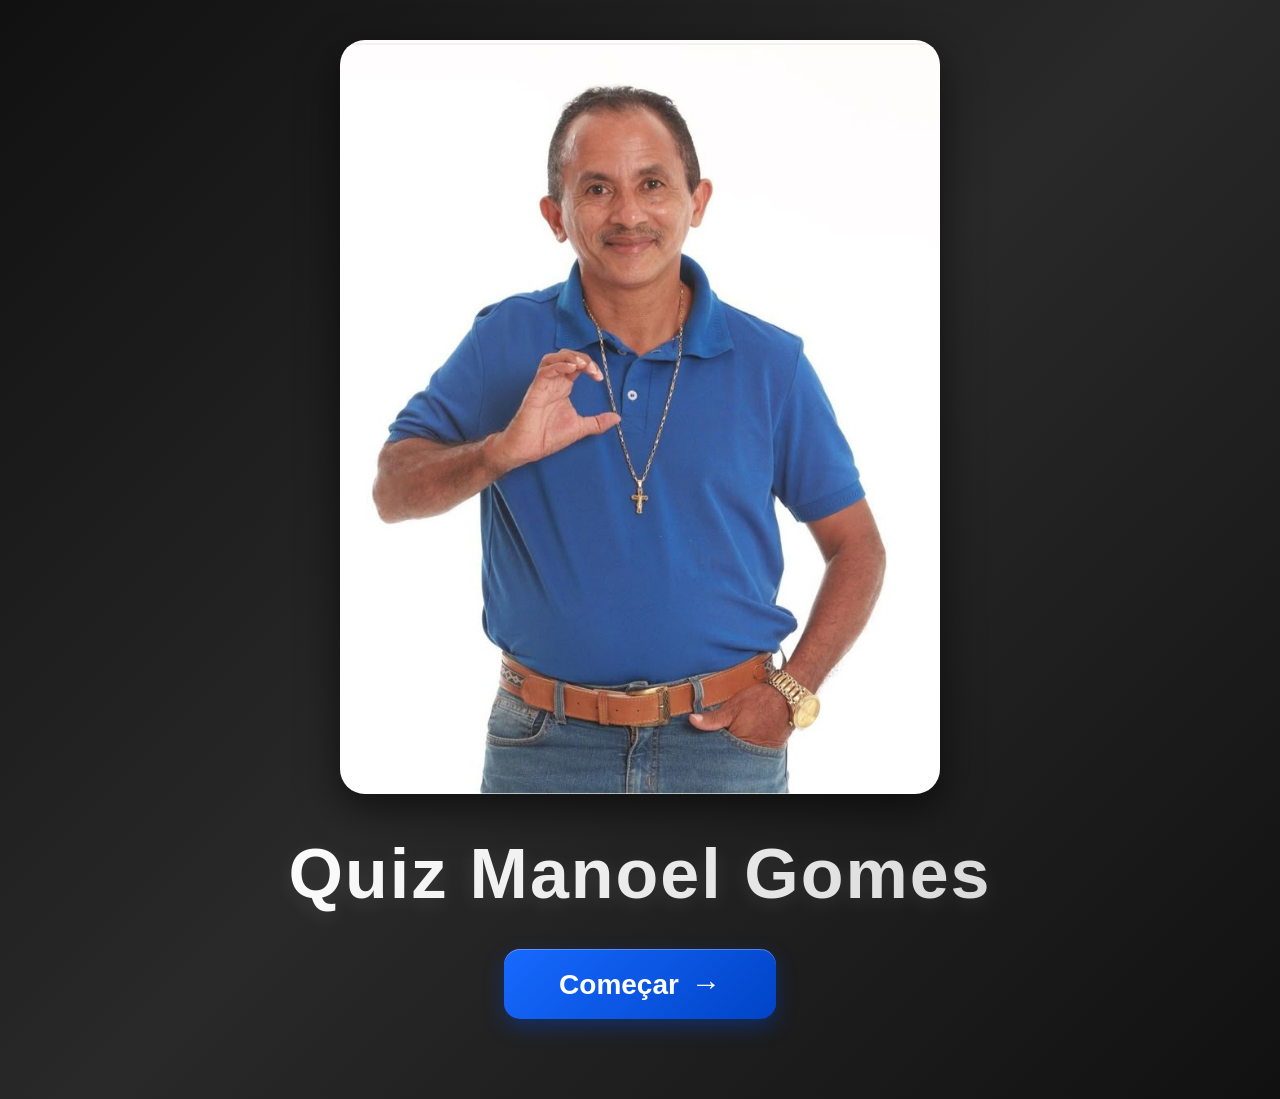
<file: Projeto-final-Turma9628-main/index.html>
<!DOCTYPE html>
<html lang="en">
<head>
    <meta charset="UTF-8">
    <meta name="viewport" content="width=device-width, initial-scale=1.0">
    <title>Document</title>
    <link href="style.css" rel="stylesheet">
</head>
<body>
    <header>
        <img id="imagemtitulo" class="imagemtitulo" src="Manoel header.jpg">
        <h1 id="titulo" class="titulo">Quiz Manoel Gomes</h1>
    </header>

    <div class="divbotao">
        <button class="button" id="comecar">Começar</button>
    </div>
    <script src="script.js"></script>
</body>
</html>
</file>
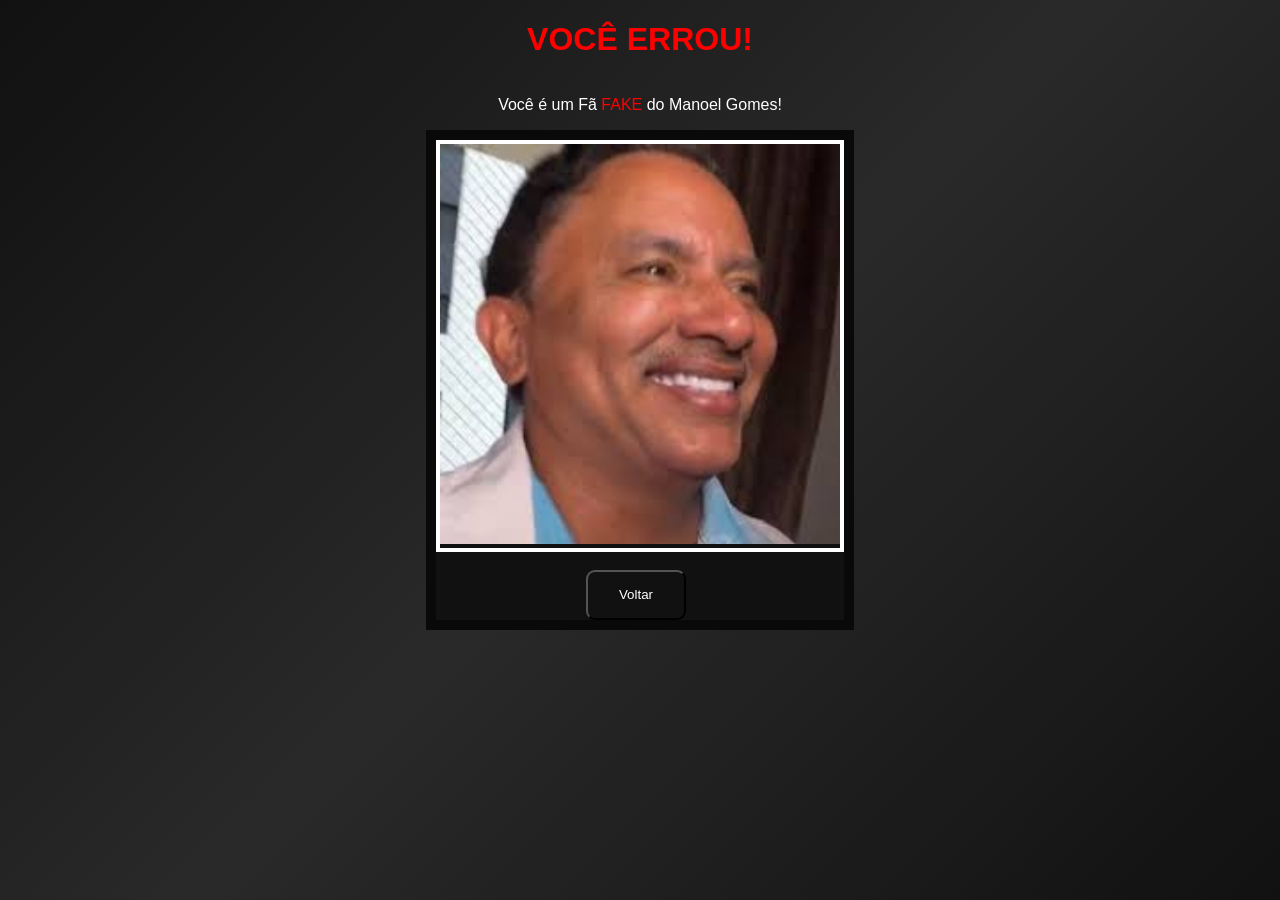
<file: Projeto-final-Turma9628-main/errou.html>
<!DOCTYPE html>
<html lang="en">
<head>
    <meta charset="UTF-8">
    <meta name="viewport" content="width=device-width, initial-scale=1.0">
    <title>Document</title>
    <link rel="stylesheet" href="style.css">
</head>
<body>
    <div class="centro">
        <h1 class="vermelho">VOCÊ ERROU!</h1>
        <p>Você é um Fã 
            <span class="vermelho">
                FAKE
            </span>
             do Manoel Gomes!</p>
        <div class="background">
            <div class="caixa_img">
                <img src="errou.png" height="400" width="400">
            </div>    
            <br>
                <button class="botao_e" id="voltar">Voltar</button>
            </div>
            </div>
        </div>
    <script src="script.js"></script>
</body>
</html>
</file>
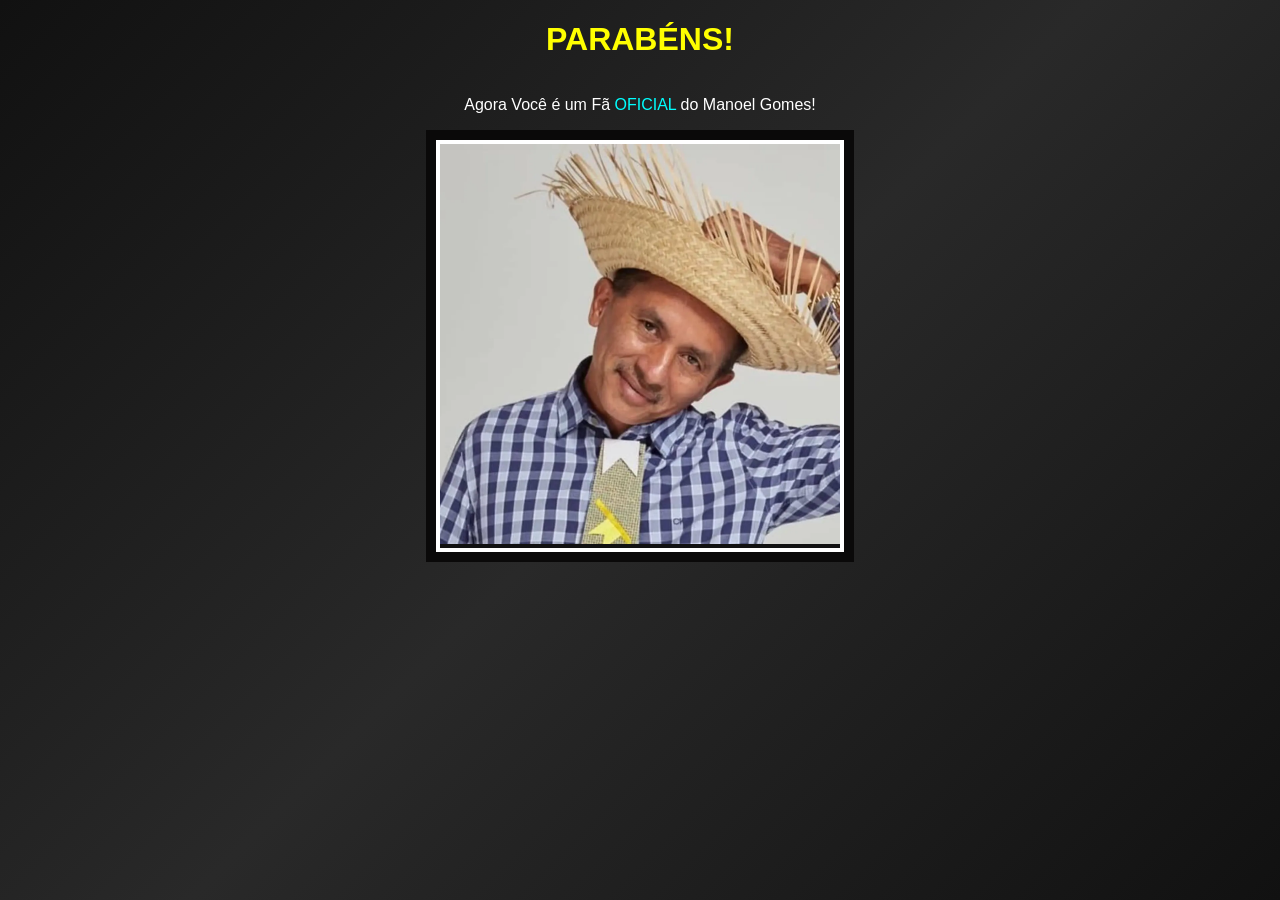
<file: Projeto-final-Turma9628-main/parabens.html>
<!DOCTYPE html>
<html lang="en">
<head>
    <meta charset="UTF-8">
    <meta name="viewport" content="width=device-width, initial-scale=1.0">
    <title>Document</title>
    <link rel="stylesheet" href="style.css">
</head>
<body>
    <div class="centro">
        <h1 class="amarelo">PARABÉNS!</h1>
        <p>Agora Você é um Fã 
            <span class="ciano">
                OFICIAL
            </span>
             do Manoel Gomes!</p>
        <div class="background">
        <div class="caixa_img">
            <img src="pabens.png" height="400" width="400">
    <script src="script.js"></script>
</body>
</html>
</file>
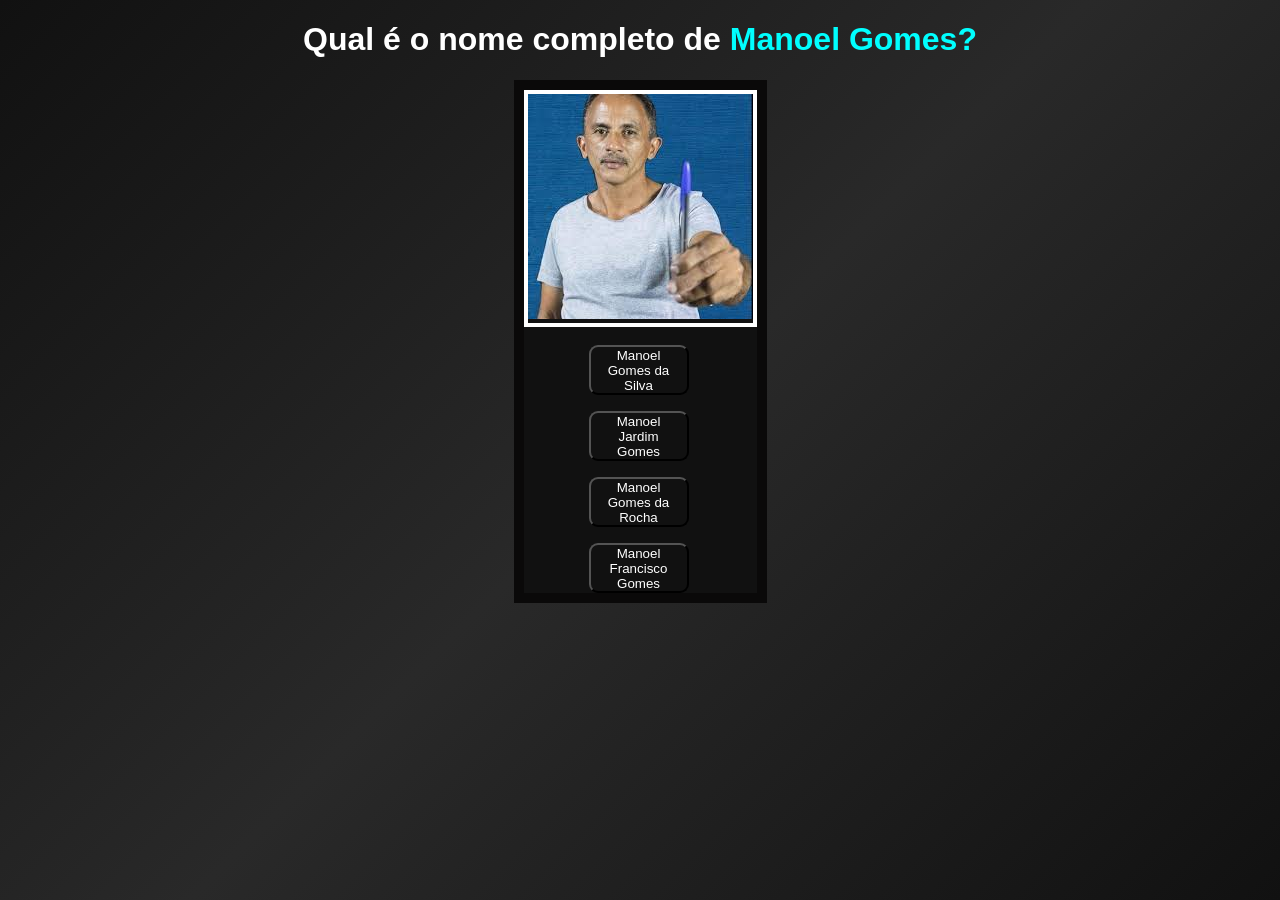
<file: Projeto-final-Turma9628-main/quiz1.html>
<!DOCTYPE html>
<html lang="en">
<head>
    <meta charset="UTF-8">
    <meta name="viewport" content="width=device-width, initial-scale=1.0">
    <title>Document</title>
    <link rel="stylesheet" href="style.css">
</head>
<body>
    <div class="centro">
        <h1>
            Qual é o nome completo de
            <span class="ciano">
                Manoel Gomes?
            </span>
        </h1>
        <div class="background">
        <div class="caixa_img">
            <img src="p1.png">
        </div>
            <br>
                <button class="botao errou">Manoel Gomes da Silva</button>
            <p></p>
                <button class="botao" id="acertou_1">Manoel Jardim Gomes</button>
            <p></p>
                <button class="botao errou">Manoel Gomes da Rocha</button>
            <br>
            <p></p>
            <button class="botao errou">Manoel Francisco Gomes</button>
            </div>
    </div>
    <script src="script.js"></script>
</body>
</html>
</file>
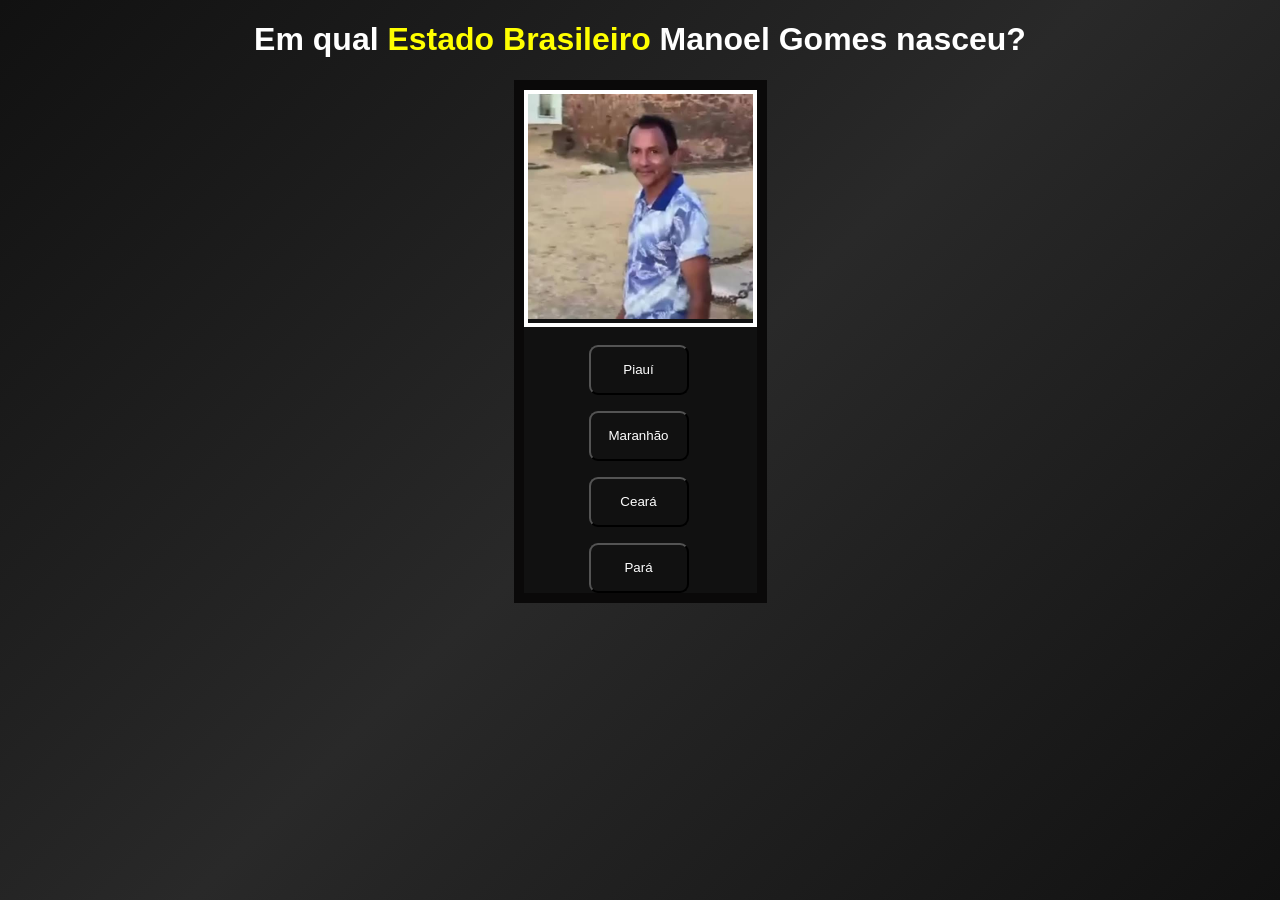
<file: Projeto-final-Turma9628-main/quiz2.html>
<!DOCTYPE html>
<html lang="en">
<head>
    <meta charset="UTF-8">
    <meta name="viewport" content="width=device-width, initial-scale=1.0">
    <title>Document</title>
    <link rel="stylesheet" href="style.css">
</head>
<body>
    <div class="centro">
        <h1>
            Em qual
            <span class="amarelo">
                Estado Brasileiro
            </span> 
            Manoel Gomes nasceu?
        </h1>
        <div class="background">
        <div class="caixa_img">
            <img src="p2.png" width="225">
        </div>
            <br>
                <button class="botao errou">Piauí</button>
            <p></p>
                <button class="botao" id="acertou_2">Maranhão</button>
            <p></p>
                <button class="botao errou">Ceará</button>
            <br>
            <p></p>
            <button class="botao errou">Pará</button>
            </div>
    </div>
    <script src="script.js"></script>
</body>
</html>
</file>
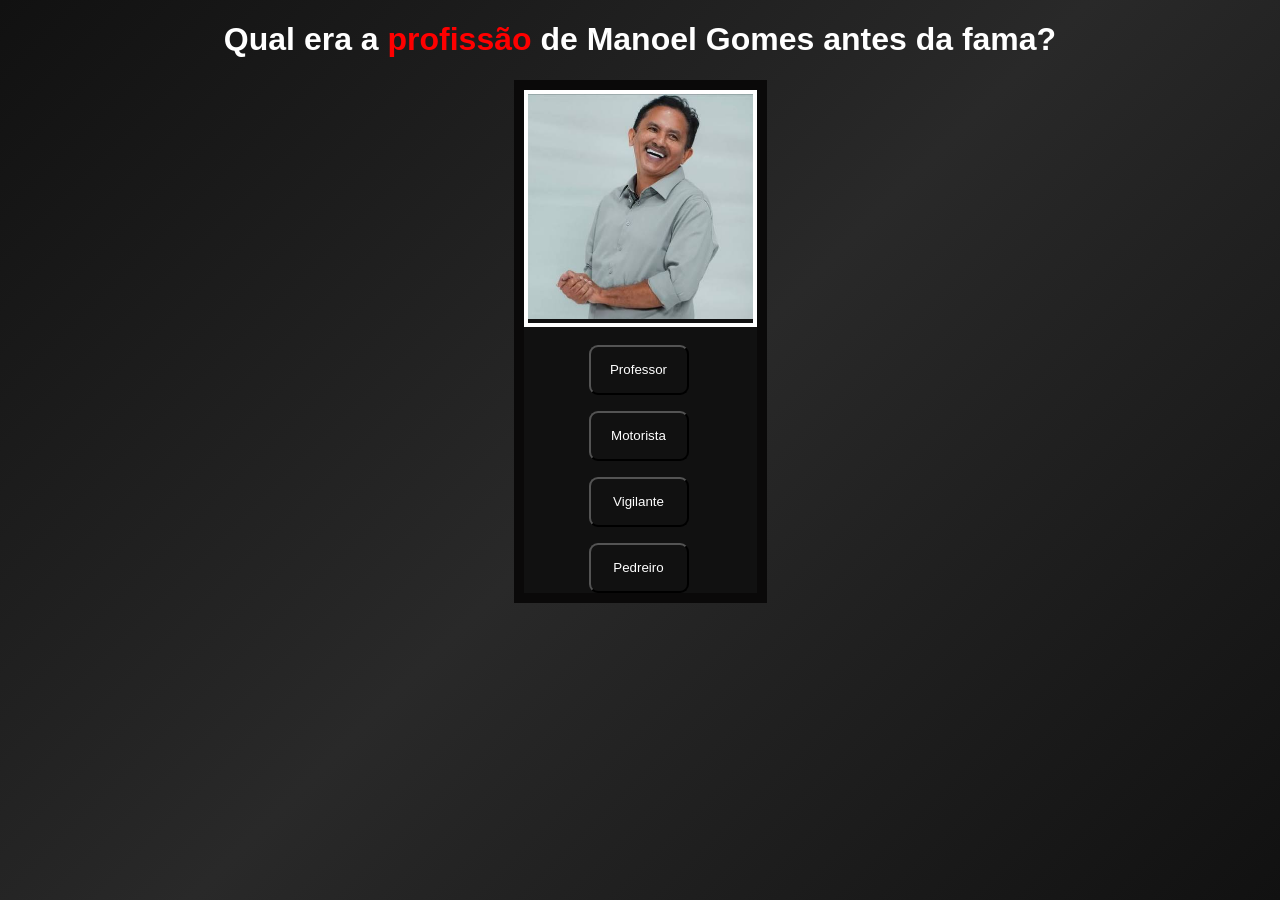
<file: Projeto-final-Turma9628-main/quiz3.html>
<!DOCTYPE html>
<html lang="en">
<head>
    <meta charset="UTF-8">
    <meta name="viewport" content="width=device-width, initial-scale=1.0">
    <title>Document</title>
    <link rel="stylesheet" href="style.css">
</head>
<body>
    <div class="centro">
        <h1>
            Qual era a
            <span class="vermelho">
                profissão
            </span> 
            de Manoel Gomes antes da fama?
        </h1>
        <div class="background">
        <div class="caixa_img">
            <img src="p3.png" width="225">
        </div>
            <br>
                <button class="botao errou">Professor</button>
            <p></p>
                <button class="botao errou">Motorista</button>
            <p></p>
                <button class="botao" id="acertou_3">Vigilante</button>
            <br>
            <p></p>
            <button class="botao errou">Pedreiro</button>
            </div>
    </div>
    <script src="script.js"></script>
</body>
</html>
</file>
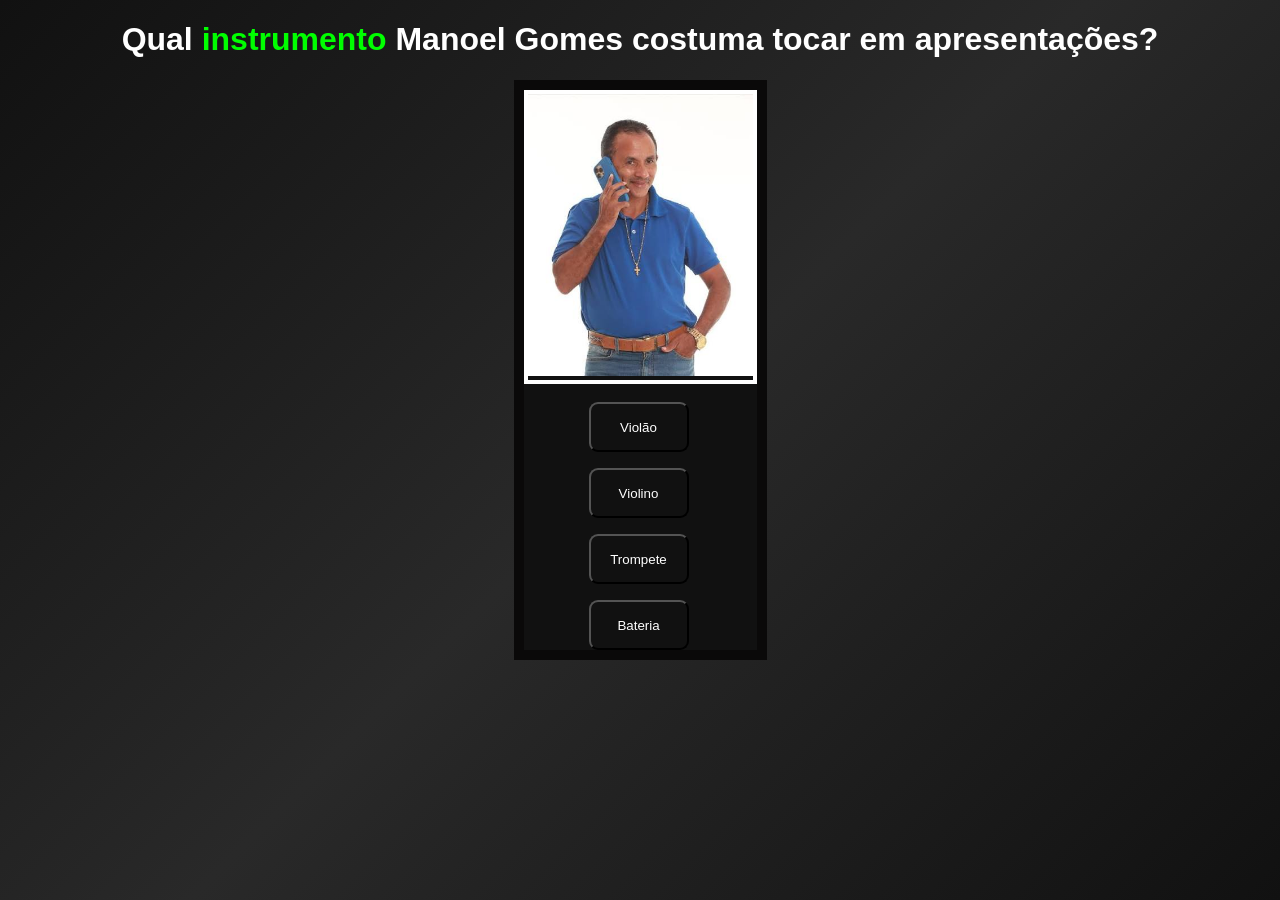
<file: Projeto-final-Turma9628-main/quiz4.html>
<!DOCTYPE html>
<html lang="en">
<head>
    <meta charset="UTF-8">
    <meta name="viewport" content="width=device-width, initial-scale=1.0">
    <title>Document</title>
    <link rel="stylesheet" href="style.css">
</head>
<body>
    <div class="centro">
        <h1>
            Qual
            <span class="verde">
                instrumento
            </span> 
            Manoel Gomes costuma tocar em apresentações?
        </h1>
        <div class="background">
        <div class="caixa_img">
            <img src="p4.png" width="225">
        </div>
            <br>
                <button class="botao" id="acertou_4">Violão</button>
            <p></p>
                <button class="botao errou">Violino</button>
            <p></p>
                <button class="botao errou">Trompete</button>
            <br>
            <p></p>
            <button class="botao errou">Bateria</button>
            </div>
    </div>
    <script src="script.js"></script>
</body>
</html>
</file>
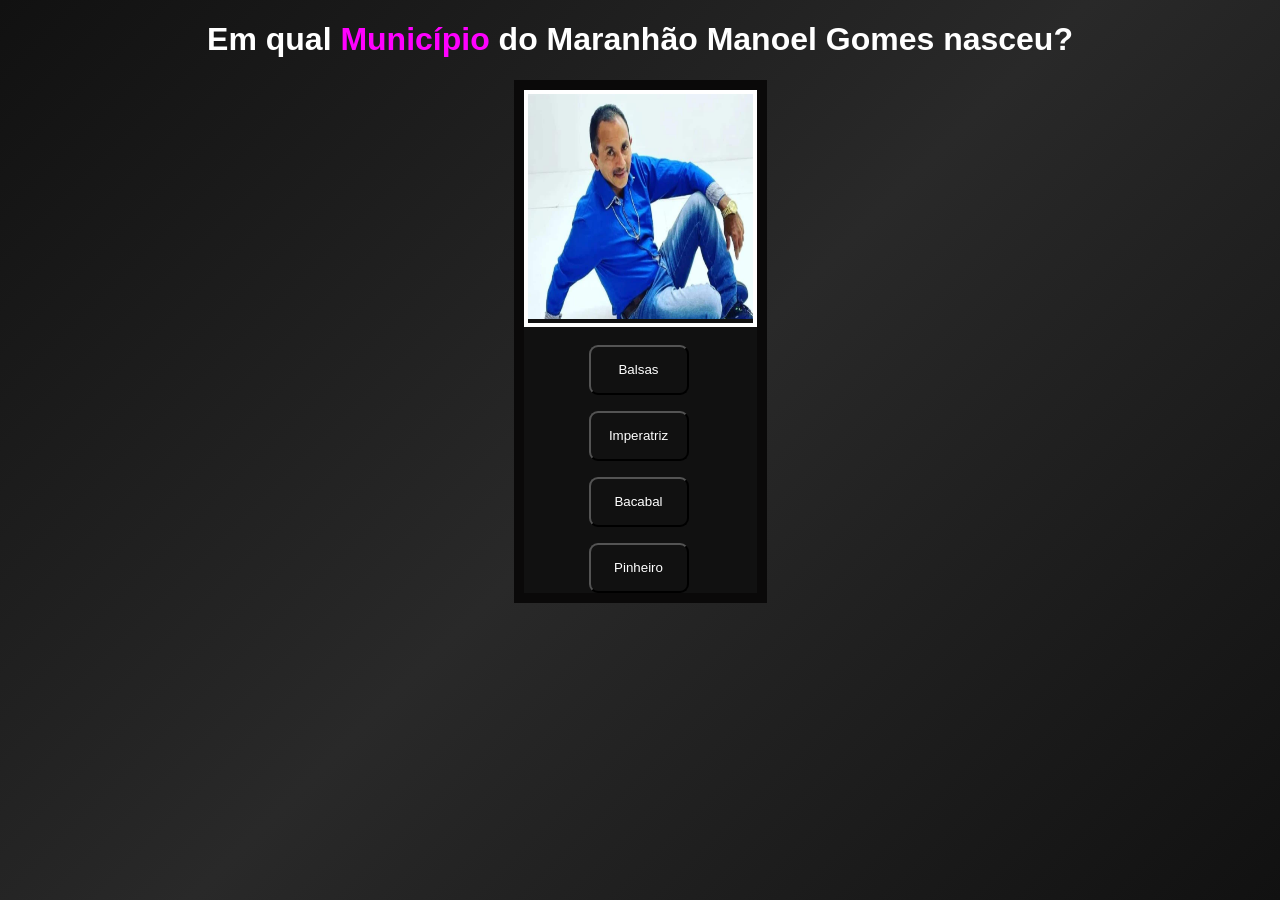
<file: Projeto-final-Turma9628-main/quiz5.html>
<!DOCTYPE html>
<html lang="en">
<head>
    <meta charset="UTF-8">
    <meta name="viewport" content="width=device-width, initial-scale=1.0">
    <title>Document</title>
    <link rel="stylesheet" href="style.css">
</head>
<body>
    <div class="centro">
        <h1>
            Em qual
            <span class="rosa">
                Município
            </span> 
            do Maranhão Manoel Gomes nasceu? 
        </h1>
        <div class="background">
        <div class="caixa_img">
            <img src="p5.png" height="225" width="225">
        </div>
            <br>
                <button class="botao" id="acertou_5">Balsas</button>
            <p></p>
                <button class="botao errou">Imperatriz</button>
            <p></p>
                <button class="botao errou">Bacabal</button>
            <br>
            <p></p>
            <button class="botao errou">Pinheiro</button>
            </div>
    </div>
    <script src="scriptquiz5.js"></script>
</body>
</html>
</file>
<file: Projeto-final-Turma9628-main/style.css>
* {
    box-sizing: border-box;
}

body {
    margin: 0;
    min-height: 100vh;
    font-family: Arial, Helvetica, sans-serif;
    background: linear-gradient(135deg, #111111, #292929, #111111);
    color: white;
    overflow-x: hidden;
}

header {
    min-height: 70vh;
    display: flex;
    flex-direction: column;
    align-items: center;
    justify-content: center;
    text-align: center;
    padding: 40px 20px 20px;
}

.imagemtitulo {
    width: 600px;
    max-width: 90%;
    border-radius: 25px;
    box-shadow: 0 15px 40px rgba(0, 0, 0, 0.6);
    transition: 0.4s ease;
}

.imagemtitulo:hover {
    transform: scale(1.03);
    box-shadow: 0 20px 50px rgba(0, 0, 0, 0.8);
}

.titulo {
    font-size: clamp(40px, 6vw, 70px);
    margin: 30px 0 0;
    padding: 10px 30px;

    color: white;

    background: linear-gradient(
        135deg,
        #ffffff,
        #d6d6d6
    );

    -webkit-background-clip: text;
    -webkit-text-fill-color: transparent;

    text-shadow: 0 5px 20px rgba(255, 255, 255, 0.1);

    letter-spacing: 2px;
}

.divbotao {
    display: flex;
    justify-content: center;
    align-items: center;
    margin-top: 5px;
    padding-bottom: 80px;
}

.button {
    position: relative;

    padding: 18px 55px;

    font-size: 28px;
    font-weight: bold;

    color: white;

    background: linear-gradient(
        135deg,
        #1769ff,
        #0044c7
    );

    border: none;
    border-radius: 16px;

    cursor: pointer;

    box-shadow:
        0 8px 20px rgba(0, 68, 199, 0.4),
        inset 0 1px 0 rgba(255, 255, 255, 0.3);

    transition: 0.25s ease;
}

.button:hover {
    transform: translateY(-5px) scale(1.05);

    background: linear-gradient(
        135deg,
        #2878ff,
        #0750df
    );

    box-shadow:
        0 14px 30px rgba(0, 68, 199, 0.6),
        0 0 25px rgba(23, 105, 255, 0.3);
}

.button:active {
    transform: translateY(0) scale(0.97);
}

.button::after {
    content: "→";

    margin-left: 12px;

    font-size: 30px;

    transition: 0.2s;
}

.button:hover::after {
    margin-left: 20px;
}

@media (max-width: 600px) {

    header {
        min-height: 60vh;
        padding-top: 30px;
    }

    .imagemtitulo {
        width: 90%;
        border-radius: 18px;
    }

    .titulo {
        font-size: 40px;
        padding: 5px;
    }

    .divbotao {
        margin-top: -20px;
    }

    .button {
        font-size: 22px;
        padding: 16px 35px;
    }
}



/* Parte do Pedro */
.centro {
    display: flex;
    flex-direction: column;
    align-items: center;
}

.caixa_img {
    border: white solid 4px;
    width: fit-content;
}

.ciano {
    color: aqua;
}

.amarelo {
    color: yellow;
}

.vermelho {
    color: red;
}

.verde {
    color: lime
}

.rosa {
    color:magenta;
}


.botao {
    background-color:#111111;
    color: white;
    width: 100px;
    height: 50px;
    transform: translateX(65px);
    border-radius: 9px;
}

.botao:hover {
    cursor: pointer;
    background-color:#222222;
    color: rgb(200, 200, 200);
}

.botao:active {
    background-color:#111111;
    color: white;
    width: 100px;
    height: 50px;
}

.botao_e {
    background-color:#111111;
    color: white;
    width: 100px;
    height: 50px;
    transform: translateX(150px);
    border-radius: 9px;
}

.botao_e:hover {
    cursor: pointer;
    background-color:#222222;
    color: rgb(200, 200, 200);
}

.botao_e:active {
    background-color:#111111;
    color: white;
    width: 100px;
    height: 50px;
    transform: translateX(150px);
}

.background {
    background-color: #111111;
    width: fit-content;
    border: #0a0909 solid 10px
}
</file>
